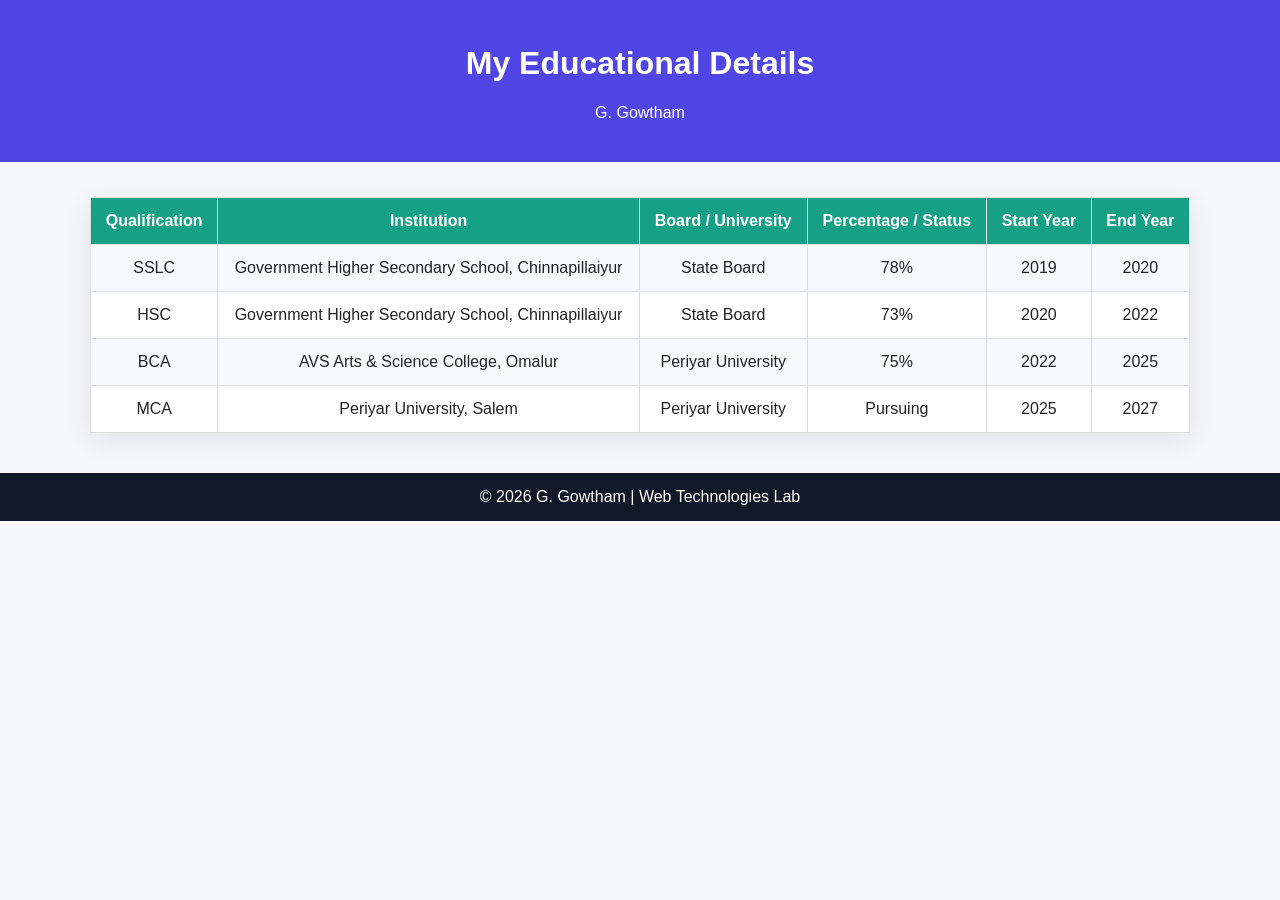
<file: 01_educational_details/index.html>
<!DOCTYPE html>
<html lang="en">
<head>
    <meta charset="UTF-8">
    <meta name="viewport" content="width=device-width, initial-scale=1.0">
    <title>Gowtham - Educational Details</title>

    <style>
        body {
            font-family: Arial, sans-serif;
            margin: 0;
            background: #f5f7fb;
            color: #222;
        }

        header {
            background: #4f46e5;
            color: #fff;
            text-align: center;
            padding: 24px;
        }

        .wrap {
            width: min(1100px, 92%);
            margin: 35px auto;
        }

        table {
            width: 100%;
            border-collapse: collapse;
            background: #fff;
            box-shadow: 0 8px 25px rgba(0, 0, 0, .08);
        }

        th,
        td {
            padding: 14px;
            border: 1px solid #ddd;
            text-align: center;
        }

        th {
            background: #16a085;
            color: #fff;
        }

        tr:nth-child(even) {
            background: #f8fafc;
        }

        footer {
            text-align: center;
            background: #111827;
            color: #fff;
            padding: 15px;
            margin-top: 40px;
        }
    </style>
</head>

<body>
    <header>
        <h1>My Educational Details</h1>
        <p>G. Gowtham</p>
    </header>

    <div class="wrap">
        <table>
            <tr>
                <th>Qualification</th>
                <th>Institution</th>
                <th>Board / University</th>
                <th>Percentage / Status</th>
                <th>Start Year</th>
                <th>End Year</th>
            </tr>

            <tr>
                <td>SSLC</td>
                <td>Government Higher Secondary School, Chinnapillaiyur</td>
                <td>State Board</td>
                <td>78%</td>
                <td>2019</td>
                <td>2020</td>
            </tr>

            <tr>
                <td>HSC</td>
                <td>Government Higher Secondary School, Chinnapillaiyur</td>
                <td>State Board</td>
                <td>73%</td>
                <td>2020</td>
                <td>2022</td>
            </tr>

            <tr>
                <td>BCA</td>
                <td>AVS Arts &amp; Science College, Omalur</td>
                <td>Periyar University</td>
                <td>75%</td>
                <td>2022</td>
                <td>2025</td>
            </tr>

            <tr>
                <td>MCA</td>
                <td>Periyar University, Salem</td>
                <td>Periyar University</td>
                <td>Pursuing</td>
                <td>2025</td>
                <td>2027</td>
            </tr>
        </table>
    </div>

    <footer>
        © 2026 G. Gowtham | Web Technologies Lab
    </footer>
</body>
</html>
</file>
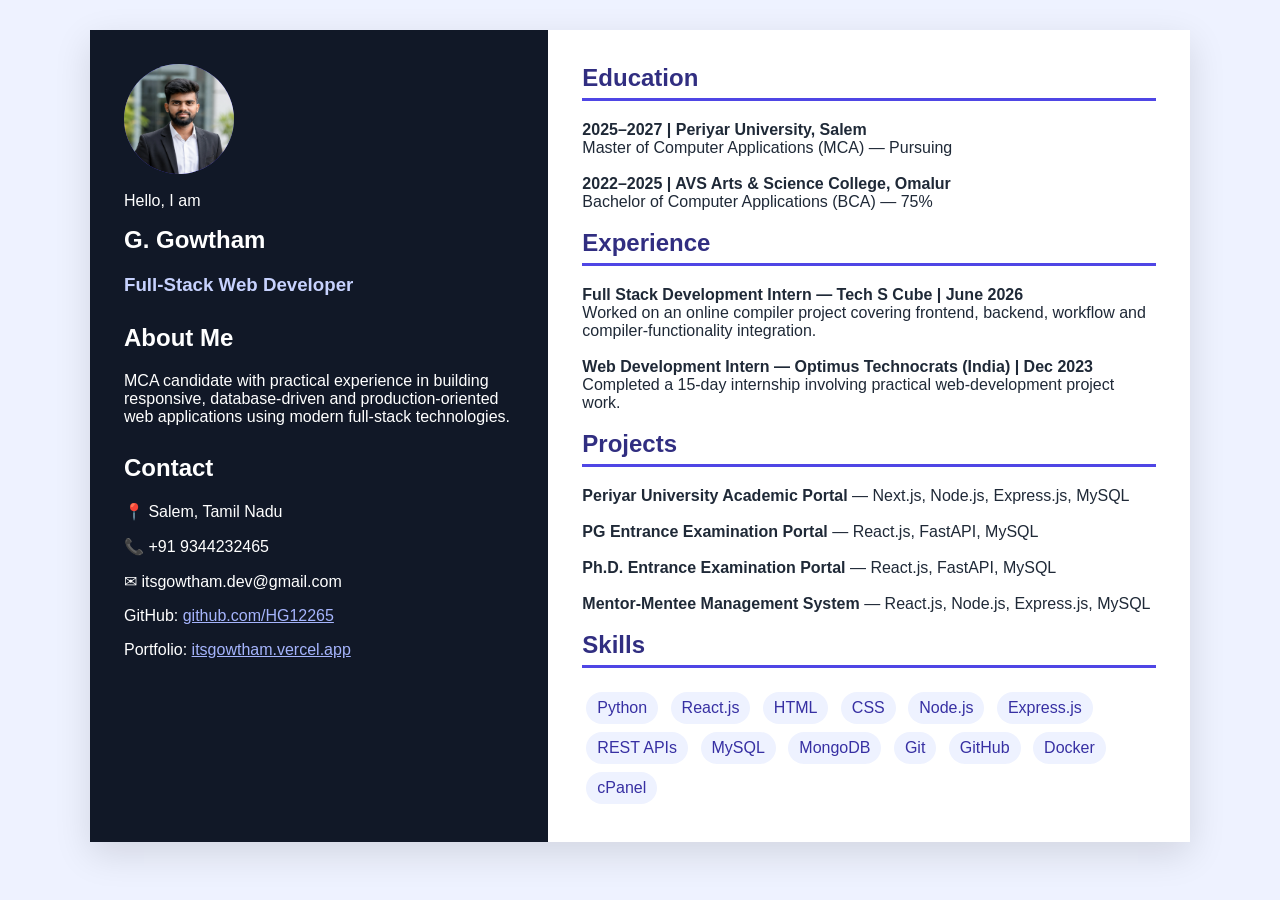
<file: 02_cv/index.html>
<!DOCTYPE html>
<html lang="en">
<head>
    <meta charset="UTF-8">
    <meta name="viewport" content="width=device-width, initial-scale=1.0">
    <title>Gowtham CV</title>

    <style>
        * {
            box-sizing: border-box;
        }

        body {
            margin: 0;
            font-family: Arial, sans-serif;
            background: #eef2ff;
            color: #1f2937;
        }

        .cv {
            max-width: 1100px;
            margin: 30px auto;
            background: #fff;
            display: grid;
            grid-template-columns: 1fr 1.4fr;
            box-shadow: 0 12px 35px rgba(0, 0, 0, .12);
        }

        .left {
            padding: 34px;
            background: #111827;
            color: #fff;
        }

        .right {
            padding: 34px;
        }

        img {
            width: 110px;
            height: 110px;
            border-radius: 50%;
            background: #4f46e5;
            display: grid;
            place-items: center;
            font-size: 34px;
            font-weight: bold;
            margin-bottom: 18px;
        }

        h1,
        h2,
        h3 {
            margin-top: 0;
        }

        .tag {
            color: #c7d2fe;
        }

        .section {
            margin-top: 28px;
        }

        .skill {
            display: inline-block;
            background: #eef2ff;
            color: #3730a3;
            padding: 7px 11px;
            border-radius: 20px;
            margin: 4px;
        }

        a {
            color: #a5b4fc;
        }

        .right h2 {
            border-bottom: 3px solid #4f46e5;
            padding-bottom: 6px;
            color: #312e81;
        }

        .item {
            margin-bottom: 18px;
        }
    </style>
</head>

<body>
    <div class="cv">
        <aside class="left">
            <img src="my-photo.png">

            <p>Hello, I am</p>
            <h1>G. Gowtham</h1>
            <h3 class="tag">Full-Stack Web Developer</h3>

            <div class="section">
                <h2>About Me</h2>

                <p>
                    MCA candidate with practical experience in building responsive,
                    database-driven and production-oriented web applications using
                    modern full-stack technologies.
                </p>
            </div>

            <div class="section">
                <h2>Contact</h2>

                <p>📍 Salem, Tamil Nadu</p>
                <p>📞 +91 9344232465</p>
                <p>✉ itsgowtham.dev@gmail.com</p>

                <p>
                    GitHub:
                    <a href="https://github.com/HG12265">
                        github.com/HG12265
                    </a>
                </p>

                <p>
                    Portfolio:
                    <a href="https://itsgowtham.vercel.app">
                        itsgowtham.vercel.app
                    </a>
                </p>
            </div>
        </aside>

        <main class="right">
            <h2>Education</h2>

            <div class="item">
                <strong>2025–2027 | Periyar University, Salem</strong>
                <br>
                Master of Computer Applications (MCA) — Pursuing
            </div>

            <div class="item">
                <strong>2022–2025 | AVS Arts &amp; Science College, Omalur</strong>
                <br>
                Bachelor of Computer Applications (BCA) — 75%
            </div>

            <h2>Experience</h2>

            <div class="item">
                <strong>Full Stack Development Intern — Tech S Cube | June 2026</strong>
                <br>
                Worked on an online compiler project covering frontend, backend,
                workflow and compiler-functionality integration.
            </div>

            <div class="item">
                <strong>Web Development Intern — Optimus Technocrats (India) | Dec 2023</strong>
                <br>
                Completed a 15-day internship involving practical web-development
                project work.
            </div>

            <h2>Projects</h2>

            <div class="item">
                <strong>Periyar University Academic Portal</strong>
                — Next.js, Node.js, Express.js, MySQL
            </div>

            <div class="item">
                <strong>PG Entrance Examination Portal</strong>
                — React.js, FastAPI, MySQL
            </div>

            <div class="item">
                <strong>Ph.D. Entrance Examination Portal</strong>
                — React.js, FastAPI, MySQL
            </div>

            <div class="item">
                <strong>Mentor-Mentee Management System</strong>
                — React.js, Node.js, Express.js, MySQL
            </div>

            <h2>Skills</h2>

            <span class="skill">Python</span>
            <span class="skill">React.js</span>
            <span class="skill">HTML</span>
            <span class="skill">CSS</span>
            <span class="skill">Node.js</span>
            <span class="skill">Express.js</span>
            <span class="skill">REST APIs</span>
            <span class="skill">MySQL</span>
            <span class="skill">MongoDB</span>
            <span class="skill">Git</span>
            <span class="skill">GitHub</span>
            <span class="skill">Docker</span>
            <span class="skill">cPanel</span>
        </main>
    </div>
</body>
</html>
</file>
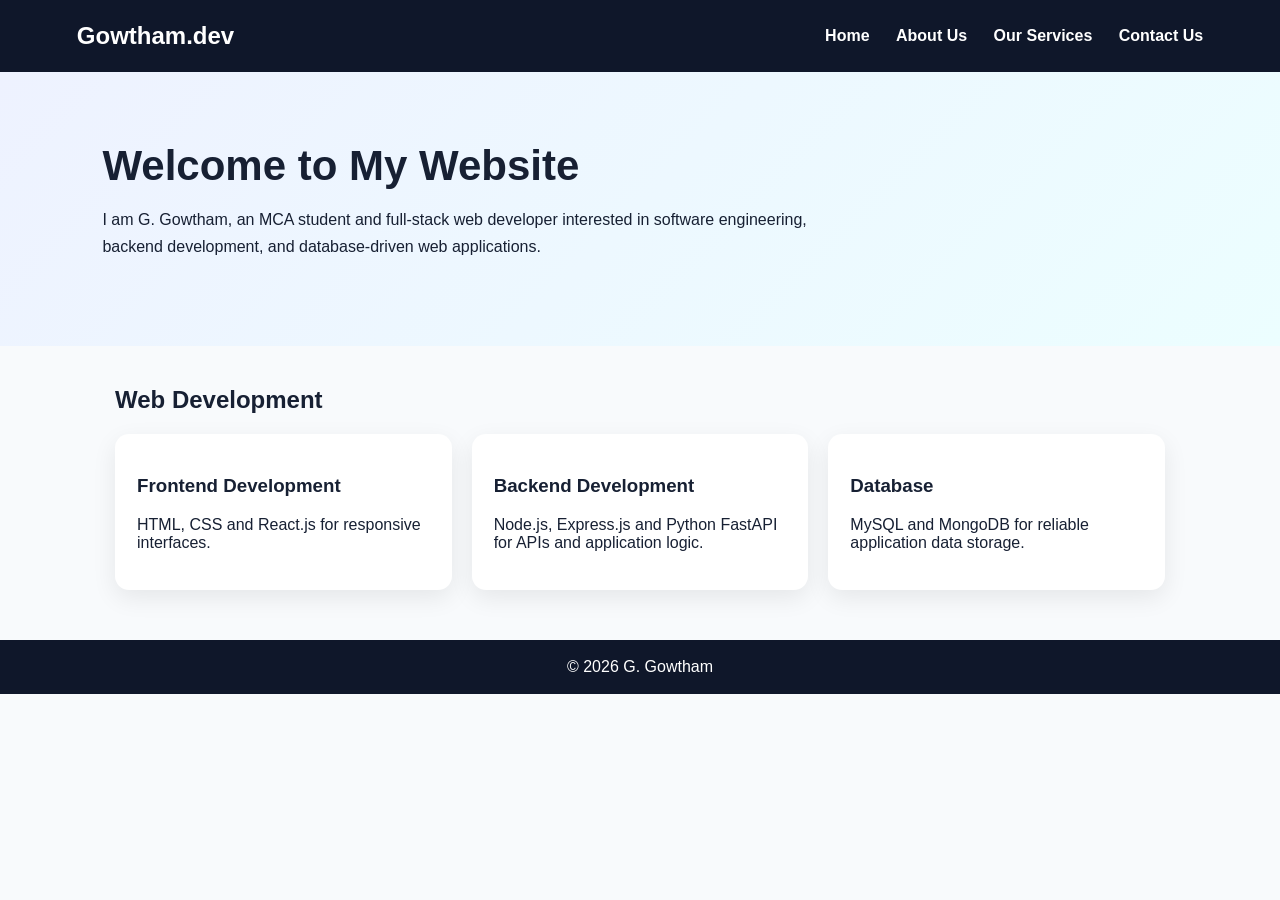
<file: 03_home_page/index.html>
<!DOCTYPE html>
<html lang="en">
<head>
    <meta charset="UTF-8">
    <meta name="viewport" content="width=device-width, initial-scale=1.0">
    <title>Gowtham Portfolio</title>
    <link rel="stylesheet" href="styles.css">
</head>

<body>
    <header>
        <h1>Gowtham.dev</h1>

        <nav>
            <a href="index.html">Home</a>
            <a href="about.html">About Us</a>
            <a href="services.html">Our Services</a>
            <a href="contact.html">Contact Us</a>
        </nav>
    </header>

    <section class="hero">
        <h2>Welcome to My Website</h2>
        <p>
            I am G. Gowtham, an MCA student and full-stack web developer interested in
            software engineering, backend development, and database-driven web applications.
        </p>
    </section>

    <div class="container">
        <h2>Web Development</h2>

        <div class="cards">
            <div class="card">
                <h3>Frontend Development</h3>
                <p>HTML, CSS and React.js for responsive interfaces.</p>
            </div>

            <div class="card">
                <h3>Backend Development</h3>
                <p>Node.js, Express.js and Python FastAPI for APIs and application logic.</p>
            </div>

            <div class="card">
                <h3>Database</h3>
                <p>MySQL and MongoDB for reliable application data storage.</p>
            </div>
        </div>
    </div>

    <footer>
        © 2026 G. Gowtham
    </footer>
</body>
</html>
</file>
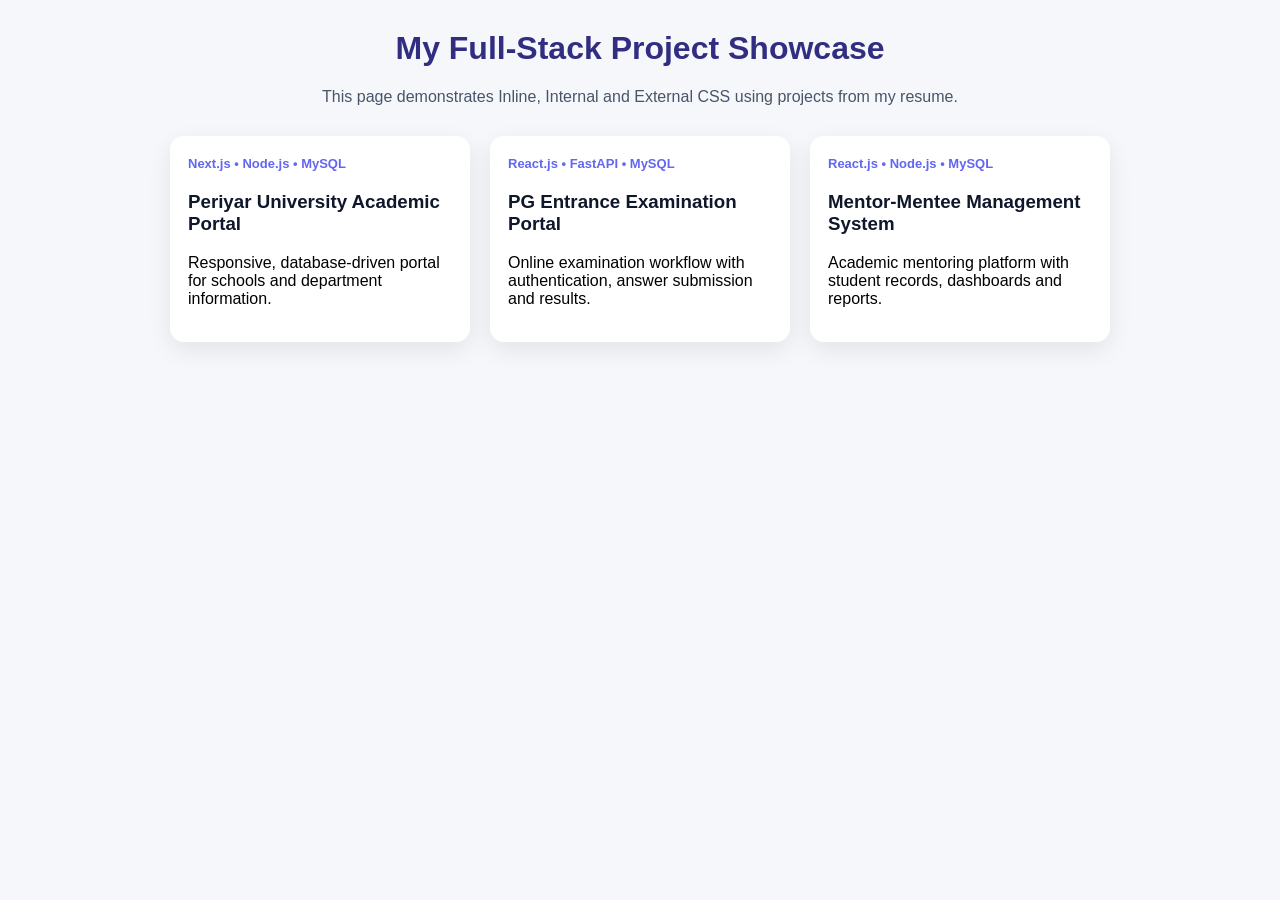
<file: 04_css_usage/index.html>
<!DOCTYPE html>
<html lang="en">
<head>
    <meta charset="UTF-8">
    <meta name="viewport" content="width=device-width, initial-scale=1.0">
    <title>CSS Types - Gowtham</title>
    <link rel="stylesheet" href="external.css">

    <style>
        h1 {
            text-align: center;
            color: #312e81;
            margin-top: 30px;
        } /* Internal CSS */

        .intro {
            text-align: center;
            max-width: 800px;
            margin: auto;
            color: #475569;
        }
    </style>
</head>

<body>
    <h1>My Full-Stack Project Showcase</h1>

    <p class="intro">
        This page demonstrates Inline, Internal and External CSS using projects from my resume.
    </p>

    <div class="projects">
        <div class="card">
            <div class="content">
                <span class="tag">Next.js • Node.js • MySQL</span>
                <h3 style="color:#0f172a">Periyar University Academic Portal</h3>
                <p>
                    Responsive, database-driven portal for schools and department information.
                </p>
            </div>
        </div>

        <div class="card">
            <div class="content">
                <span class="tag">React.js • FastAPI • MySQL</span>
                <h3 style="color:#0f172a">PG Entrance Examination Portal</h3>
                <p>
                    Online examination workflow with authentication, answer submission and results.
                </p>
            </div>
        </div>

        <div class="card">
            <div class="content">
                <span class="tag">React.js • Node.js • MySQL</span>
                <h3 style="color:#0f172a">Mentor-Mentee Management System</h3>
                <p>
                    Academic mentoring platform with student records, dashboards and reports.
                </p>
            </div>
        </div>
    </div>
</body>
</html>
</file>
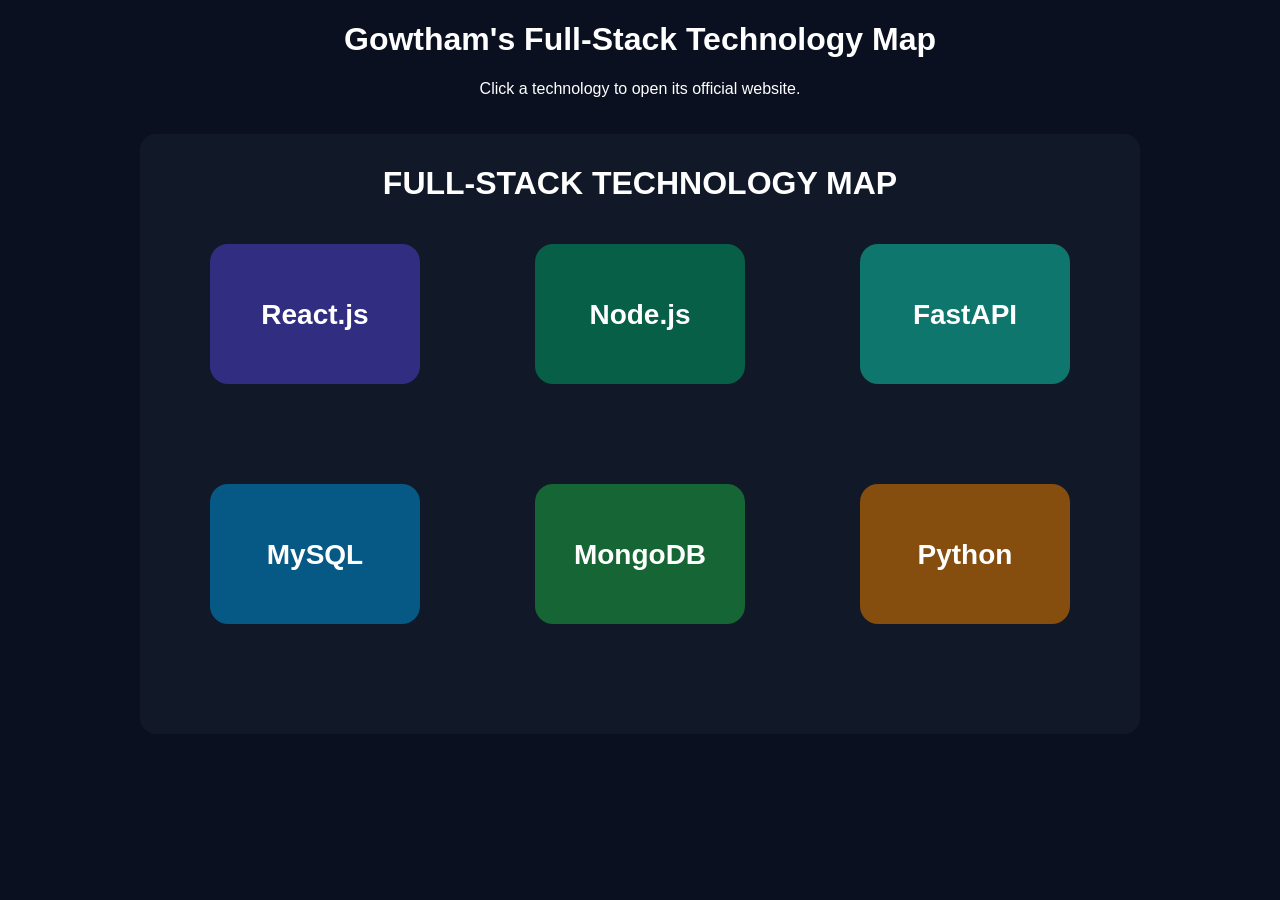
<file: 06_image_map/index.html>
<!DOCTYPE html>
<html lang="en">
<head>
    <meta charset="UTF-8">
    <meta name="viewport" content="width=device-width, initial-scale=1.0">
    <title>Technology Image Map</title>

    <style>
        body {
            background: #0b1020;
            color: white;
            text-align: center;
            font-family: Arial;
        }

        img {
            max-width: 95%;
            height: auto;
            margin-top: 20px;
            border-radius: 16px;
        }
    </style>
</head>

<body>
    <h1>Gowtham's Full-Stack Technology Map</h1>

    <p>Click a technology to open its official website.</p>

    <img
        src="techstack.svg"
        usemap="#techmap"
        width="1000"
        height="600"
        alt="Technology Stack"
    >

    <map name="techmap">
        <area
            shape="rect"
            coords="70,110,280,250"
            href="https://react.dev"
            alt="React"
            title="React.js"
        >

        <area
            shape="rect"
            coords="395,110,605,250"
            href="https://nodejs.org"
            alt="Node.js"
            title="Node.js"
        >

        <area
            shape="rect"
            coords="720,110,930,250"
            href="https://fastapi.tiangolo.com"
            alt="FastAPI"
            title="FastAPI"
        >

        <area
            shape="rect"
            coords="70,350,280,490"
            href="https://www.mysql.com"
            alt="MySQL"
            title="MySQL"
        >

        <area
            shape="rect"
            coords="395,350,605,490"
            href="https://www.mongodb.com"
            alt="MongoDB"
            title="MongoDB"
        >

        <area
            shape="rect"
            coords="720,350,930,490"
            href="https://www.python.org"
            alt="Python"
            title="Python"
        >
    </map>
</body>
</html>
</file>
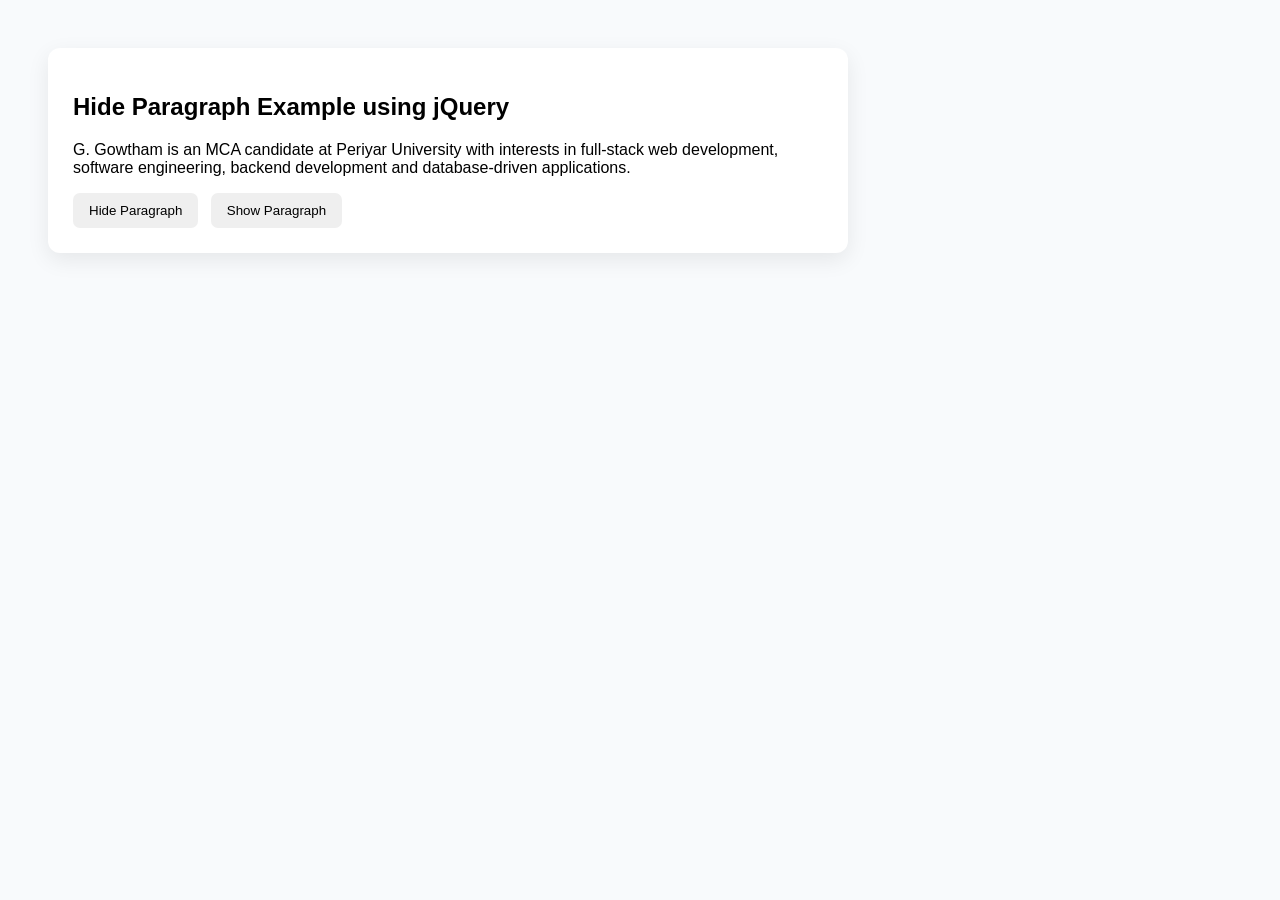
<file: 09_jquery_hide/index.html>
<!DOCTYPE html>
<html lang="en">
<head>
    <meta charset="UTF-8">
    <meta name="viewport" content="width=device-width, initial-scale=1.0">
    <title>Hide Paragraph using jQuery</title>

    <script src="https://code.jquery.com/jquery-3.6.0.min.js"></script>

    <script>
        $(document).ready(function () {
            $("#hideBtn").click(function () {
                $("#about").hide();
            });

            $("#showBtn").click(function () {
                $("#about").show();
            });
        });
    </script>

    <style>
        body {
            font-family: Arial;
            padding: 40px;
            background: #f8fafc;
        }

        .box {
            max-width: 750px;
            background: #fff;
            padding: 25px;
            border-radius: 12px;
            box-shadow: 0 7px 22px rgba(0, 0, 0, .08);
        }

        button {
            padding: 10px 16px;
            margin-right: 8px;
            border: 0;
            border-radius: 7px;
            cursor: pointer;
        }
    </style>
</head>

<body>
    <div class="box">
        <h2>Hide Paragraph Example using jQuery</h2>

        <p id="about">
            G. Gowtham is an MCA candidate at Periyar University with interests in
            full-stack web development, software engineering, backend development
            and database-driven applications.
        </p>

        <button id="hideBtn">Hide Paragraph</button>
        <button id="showBtn">Show Paragraph</button>
    </div>
</body>
</html>
</file>
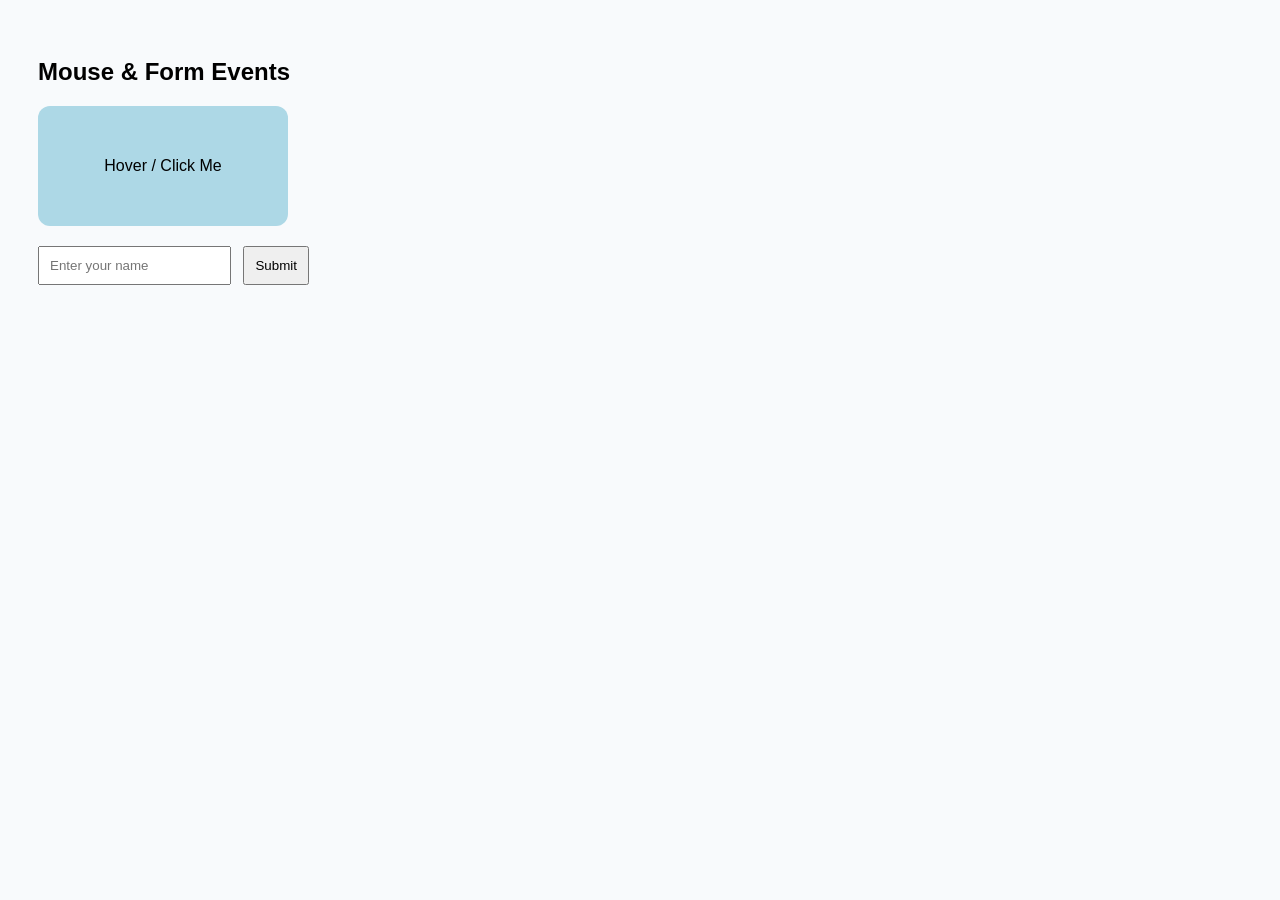
<file: 10_js_events/index.html>
<!DOCTYPE html>
<html lang="en">
<head>
    <meta charset="UTF-8">
    <meta name="viewport" content="width=device-width, initial-scale=1.0">
    <title>Mouse & Form Events</title>

    <style>
        body {
            font-family: Arial;
            padding: 30px;
            background: #f8fafc;
        }

        #box {
            width: 250px;
            height: 120px;
            background: lightblue;
            display: grid;
            place-items: center;
            margin-bottom: 20px;
            cursor: pointer;
            border-radius: 12px;
        }

        input,
        button {
            padding: 10px;
            margin-right: 8px;
        }
    </style>
</head>

<body>
    <h2>Mouse & Form Events</h2>

    <div id="box">
        Hover / Click Me
    </div>

    <form id="form">
        <input
            id="name"
            placeholder="Enter your name"
            required
        >

        <button>Submit</button>
    </form>

    <p id="msg"></p>

    <script>
        const box = document.getElementById('box');

        box.onmouseover = () => {
            box.style.background = 'lightgreen';
        };

        box.onmouseout = () => {
            box.style.background = 'lightblue';
        };

        box.onclick = () => {
            box.style.background = 'orange';
        };

        document.getElementById('form').onsubmit = (e) => {
            e.preventDefault();

            document.getElementById('msg').textContent =
                `Hello, ${document.getElementById('name').value}! Welcome to G. Gowtham's Web Technologies Lab.`;

            e.target.reset();
        };
    </script>
</body>
</html>
</file>
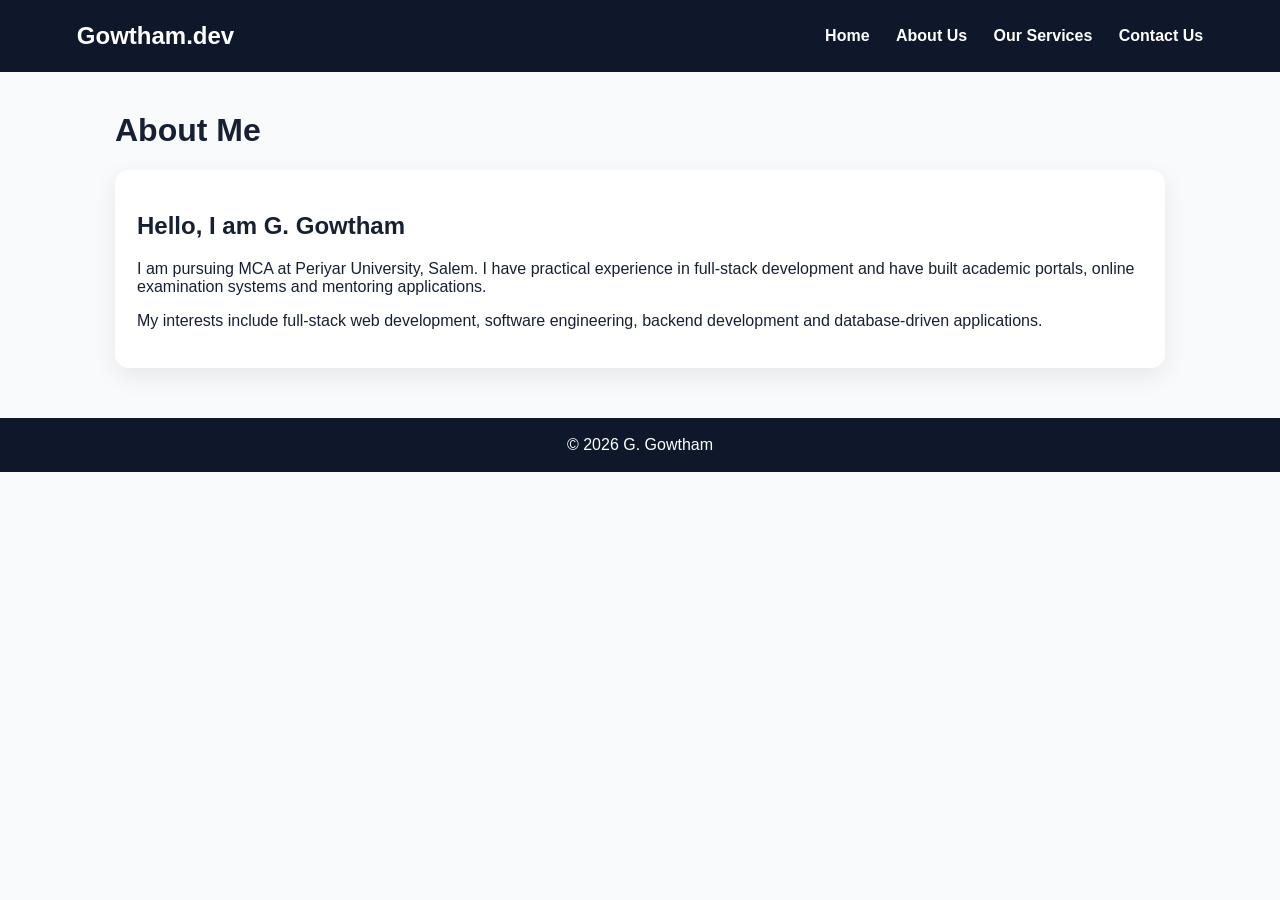
<file: 03_home_page/about.html>
<!DOCTYPE html>
<html lang="en">
<head>
    <meta charset="UTF-8">
    <meta name="viewport" content="width=device-width, initial-scale=1.0">
    <title>About Gowtham</title>
    <link rel="stylesheet" href="styles.css">
</head>

<body>
    <header>
        <h1>Gowtham.dev</h1>

        <nav>
            <a href="index.html">Home</a>
            <a href="about.html">About Us</a>
            <a href="services.html">Our Services</a>
            <a href="contact.html">Contact Us</a>
        </nav>
    </header>

    <div class="container">
        <h1>About Me</h1>

        <div class="card">
            <h2>Hello, I am G. Gowtham</h2>

            <p>
                I am pursuing MCA at Periyar University, Salem. I have practical experience
                in full-stack development and have built academic portals, online examination
                systems and mentoring applications.
            </p>

            <p>
                My interests include full-stack web development, software engineering,
                backend development and database-driven applications.
            </p>
        </div>
    </div>

    <footer>
        © 2026 G. Gowtham
    </footer>
</body>
</html>
</file>
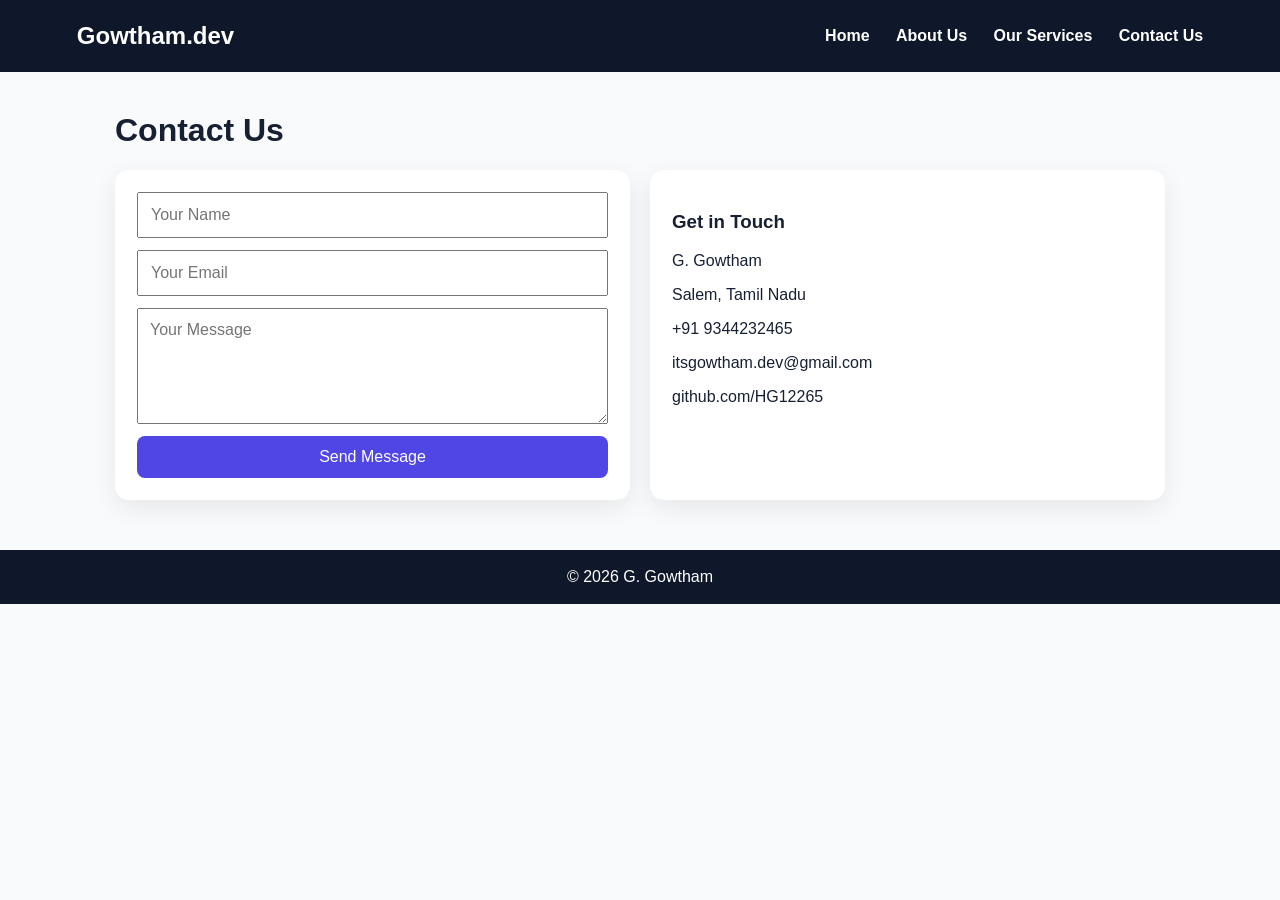
<file: 03_home_page/contact.html>
<!DOCTYPE html>
<html lang="en">
<head>
    <meta charset="UTF-8">
    <meta name="viewport" content="width=device-width, initial-scale=1.0">
    <title>Contact</title>
    <link rel="stylesheet" href="styles.css">
</head>

<body>
    <header>
        <h1>Gowtham.dev</h1>

        <nav>
            <a href="index.html">Home</a>
            <a href="about.html">About Us</a>
            <a href="services.html">Our Services</a>
            <a href="contact.html">Contact Us</a>
        </nav>
    </header>

    <div class="container">
        <h1>Contact Us</h1>

        <div class="cards">
            <div class="card">
                <form>
                    <input type="text" placeholder="Your Name" required>
                    <input type="email" placeholder="Your Email" required>

                    <textarea rows="5" placeholder="Your Message"></textarea>

                    <button type="submit">Send Message</button>
                </form>
            </div>

            <div class="card">
                <h3>Get in Touch</h3>
                <p>G. Gowtham</p>
                <p>Salem, Tamil Nadu</p>
                <p>+91 9344232465</p>
                <p>itsgowtham.dev@gmail.com</p>
                <p>github.com/HG12265</p>
            </div>
        </div>
    </div>

    <footer>
        © 2026 G. Gowtham
    </footer>
</body>
</html>
</file>
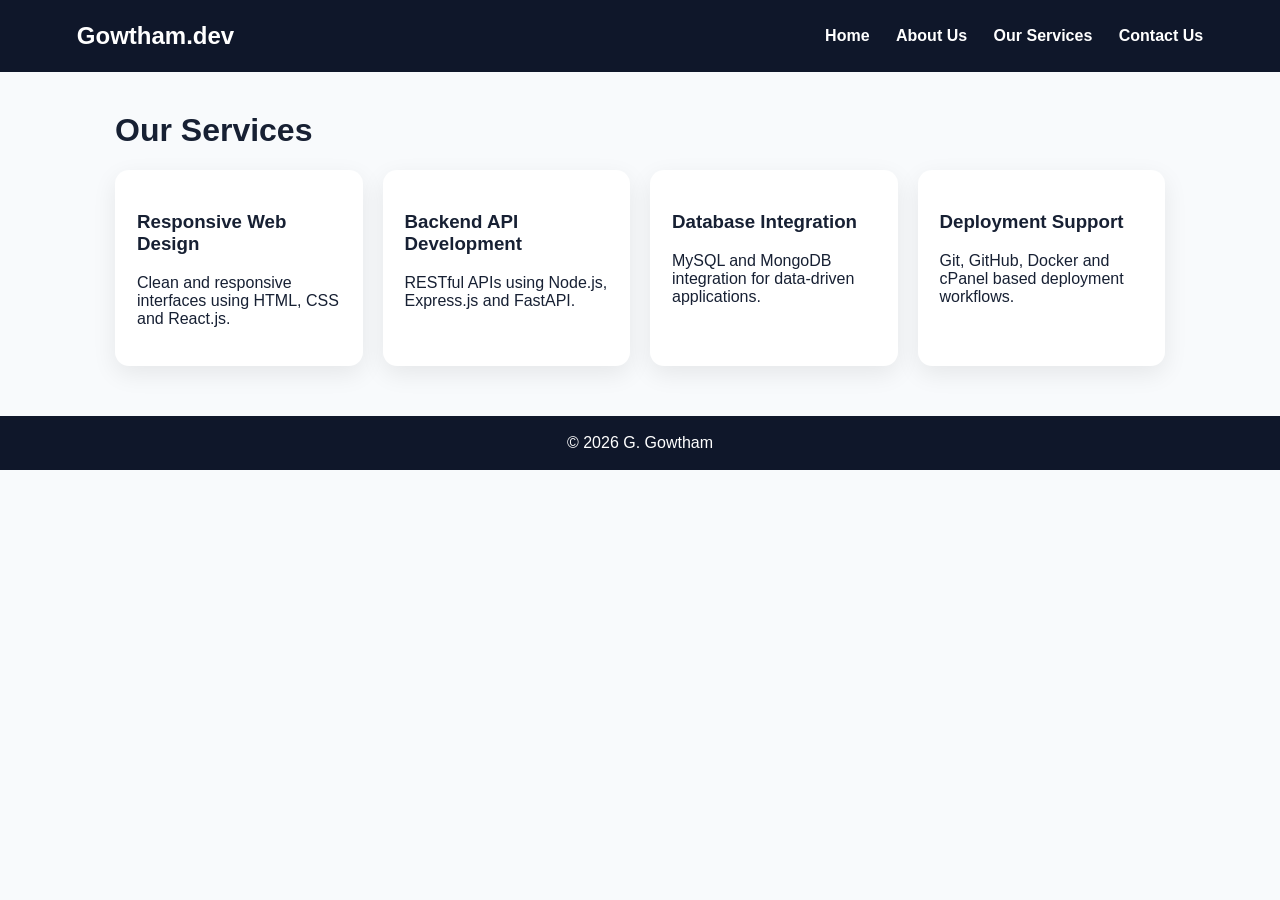
<file: 03_home_page/services.html>
<!DOCTYPE html>
<html lang="en">
<head>
    <meta charset="UTF-8">
    <meta name="viewport" content="width=device-width, initial-scale=1.0">
    <title>Services</title>
    <link rel="stylesheet" href="styles.css">
</head>

<body>
    <header>
        <h1>Gowtham.dev</h1>

        <nav>
            <a href="index.html">Home</a>
            <a href="about.html">About Us</a>
            <a href="services.html">Our Services</a>
            <a href="contact.html">Contact Us</a>
        </nav>
    </header>

    <div class="container">
        <h1>Our Services</h1>

        <div class="cards">
            <div class="card">
                <h3>Responsive Web Design</h3>
                <p>Clean and responsive interfaces using HTML, CSS and React.js.</p>
            </div>

            <div class="card">
                <h3>Backend API Development</h3>
                <p>RESTful APIs using Node.js, Express.js and FastAPI.</p>
            </div>

            <div class="card">
                <h3>Database Integration</h3>
                <p>MySQL and MongoDB integration for data-driven applications.</p>
            </div>

            <div class="card">
                <h3>Deployment Support</h3>
                <p>Git, GitHub, Docker and cPanel based deployment workflows.</p>
            </div>
        </div>
    </div>

    <footer>
        © 2026 G. Gowtham
    </footer>
</body>
</html>
</file>
<file: 03_home_page/styles.css>
* {
    box-sizing: border-box;
}

body {
    margin: 0;
    font-family: Arial, sans-serif;
    color: #172033;
    background: #f8fafc;
}

header {
    background: #0f172a;
    color: #fff;
    padding: 22px 6%;
    display: flex;
    justify-content: space-between;
    align-items: center;
}

header h1 {
    margin: 0;
    font-size: 24px;
}

nav a {
    color: #fff;
    text-decoration: none;
    margin-left: 22px;
    font-weight: bold;
}

.hero {
    padding: 70px 8%;
    background: linear-gradient(135deg, #eef2ff, #ecfeff);
}

.hero h2 {
    font-size: 42px;
    margin: 0 0 10px;
}

.hero p {
    max-width: 760px;
    line-height: 1.7;
}

.container {
    width: min(1050px, 88%);
    margin: 40px auto;
}

.cards {
    display: grid;
    grid-template-columns: repeat(auto-fit, minmax(220px, 1fr));
    gap: 20px;
}

.card {
    background: #fff;
    padding: 22px;
    border-radius: 14px;
    box-shadow: 0 8px 25px rgba(0, 0, 0, .08);
}

form {
    display: grid;
    gap: 12px;
    max-width: 560px;
}

input,
textarea,
button {
    padding: 12px;
    font: inherit;
}

button {
    background: #4f46e5;
    color: #fff;
    border: 0;
    border-radius: 8px;
    cursor: pointer;
}

footer {
    text-align: center;
    background: #0f172a;
    color: #fff;
    padding: 18px;
    margin-top: 50px;
}
</file>
<file: 04_css_usage/external.css>
body {
    font-family: Arial, sans-serif;
    background: #f6f7fb;
    margin: 0;
}

.projects {
    display: flex;
    gap: 20px;
    justify-content: center;
    flex-wrap: wrap;
    padding: 30px;
}

.card {
    width: 300px;
    background: #fff;
    border-radius: 14px;
    overflow: hidden;
    box-shadow: 0 8px 24px rgba(0, 0, 0, .08);
    transition: .25s;
}

.card:hover {
    transform: translateY(-6px);
    border: 2px solid #4f46e5;
}

.card .content {
    padding: 18px;
}

.tag {
    font-size: 13px;
    color: #6366f1;
    font-weight: bold;
}
</file>
